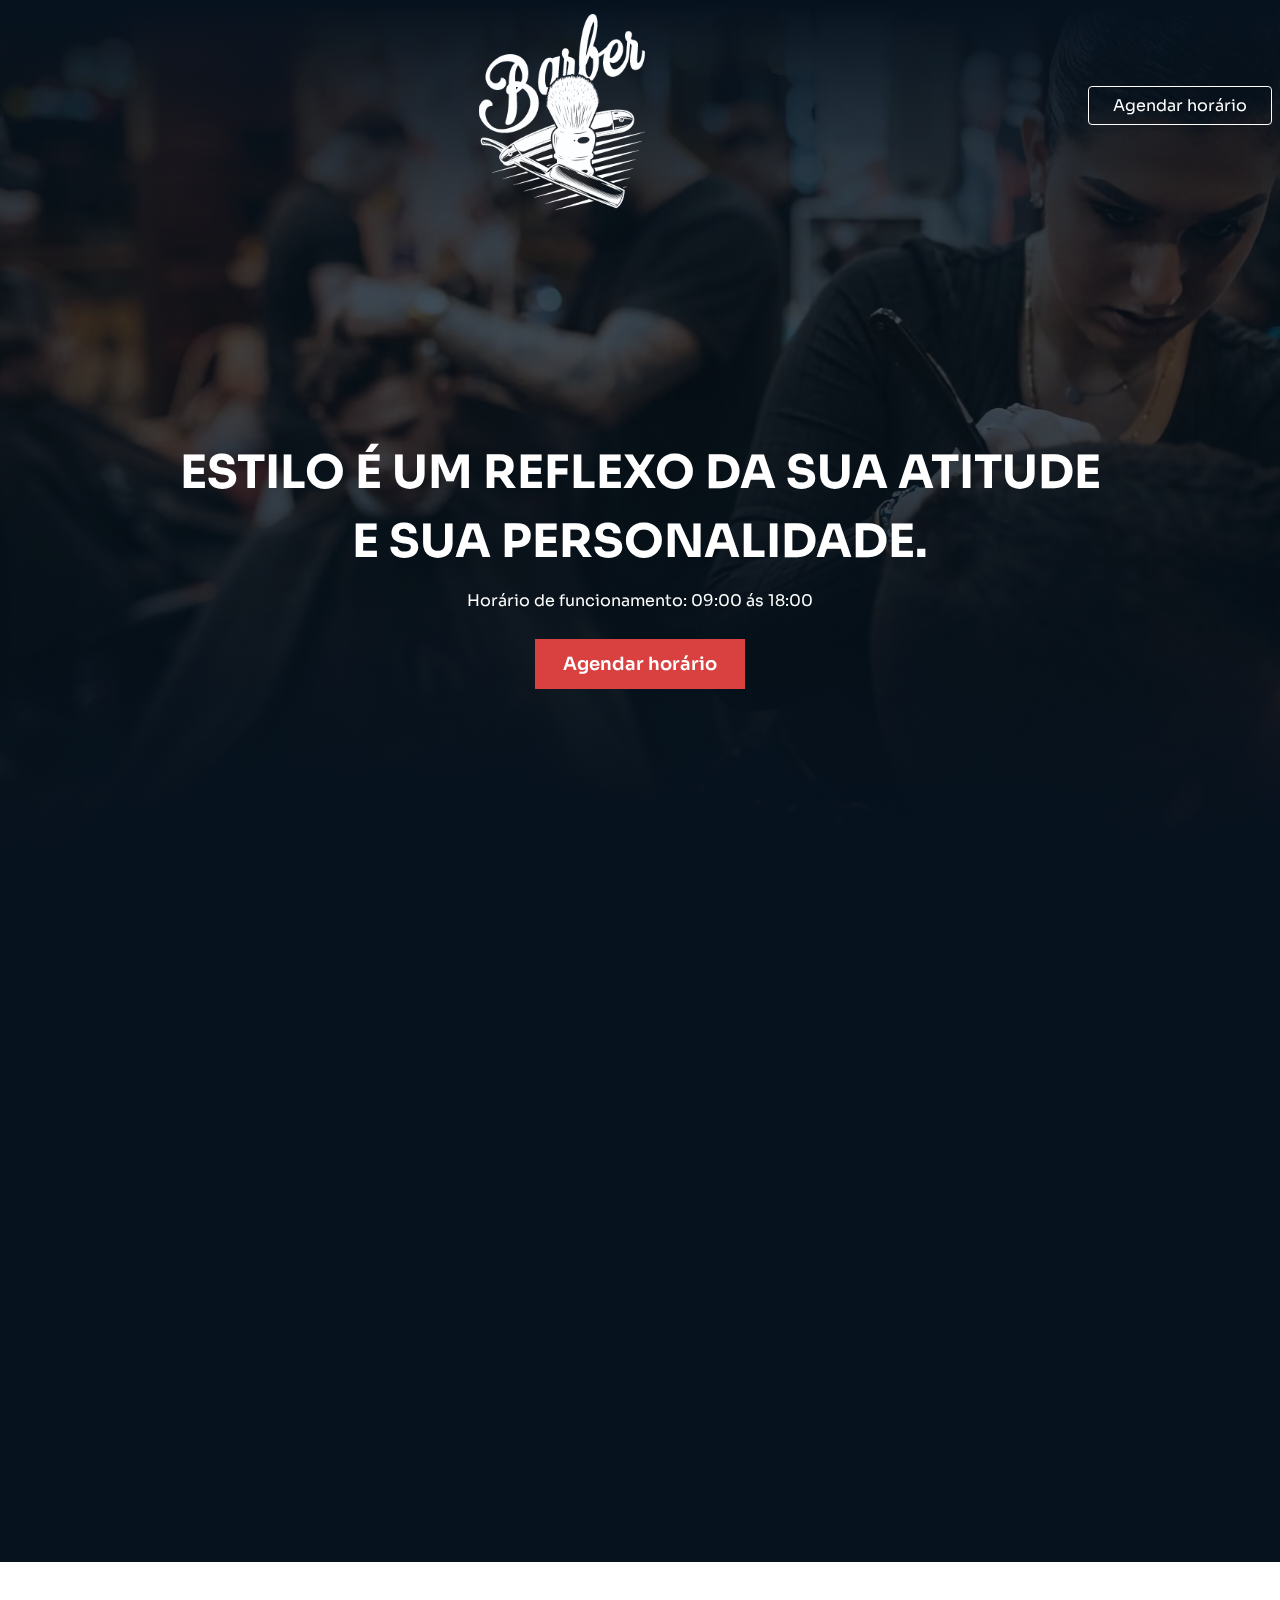
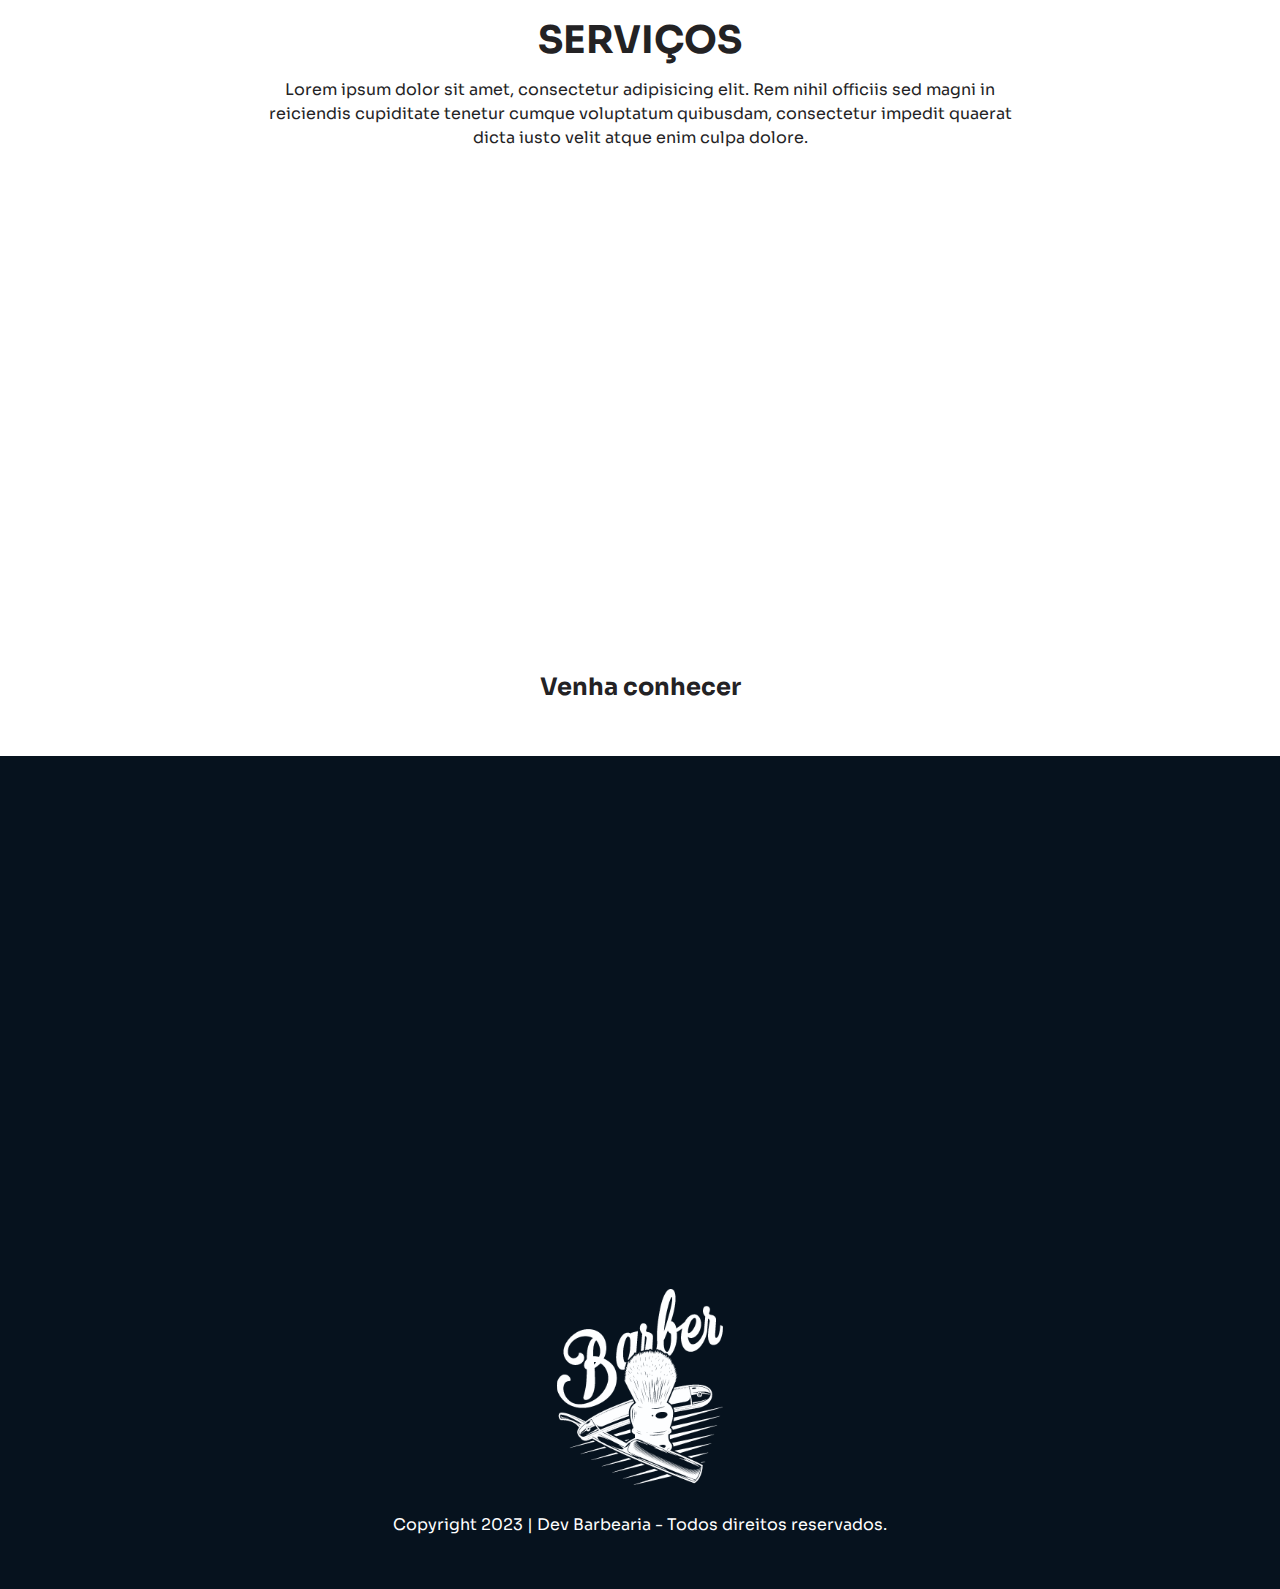
<file: index.html>
<!DOCTYPE html>
<html lang="pt-br">
<head>
  <meta charset="UTF-8">
  <meta name="viewport" content="width=device-width, initial-scale=1.0">

  <link href="https://unpkg.com/aos@2.3.1/dist/aos.css" rel="stylesheet" />
  <link rel="preconnect" href="https://fonts.googleapis.com" />
  <link rel="preconnect" href="https://fonts.gstatic.com" crossorigin />
  <link href="https://fonts.googleapis.com/css2?family=Sora:wght@300;400;500;600&display=swap" rel="stylesheet" />

  <link rel="stylesheet" href="https://cdnjs.cloudflare.com/ajax/libs/font-awesome/6.0.0-beta3/css/all.min.css" integrity="sha512-Fo3rlrZj/k7ujTnHg4CGR2D7kSs0v4LLanw2qksYuRlEzO+tcaEPQogQ0KaoGN26/zrn20ImR1DfuLWnOo7aBA==" crossorigin="anonymous" referrerpolicy="no-referrer" />

  <link rel="stylesheet" href="style.css" />
  <script src="https://unpkg.com/aos@2.3.1/dist/aos.js"></script>


  <title>Dev Barber - Sua barbearia!</title>
</head>
<body>
  <!-- HEADER -->
  <div class="bg-home">
    <header>

      <nav class="header-content container">
        <div class="header-icons" data-aos="fade-down">
          <a href="#">
           <i class="fa-brands fa-instagram fa-2x"></i>   
          </a>
          <a href="#">
            <i class="fa-brands fa-facebook fa-2x"></i>   
          </a>
          <a href="#">
            <i class="fa-brands fa-tiktok fa-2x"></i>   
          </a>
        </div>

        <div class="header-logo" data-aos="fade-up" data-aos-delay="300">
          <img 
            data-aos="flip-up"
            data-aos-delay="300"
            data-aos-duration="1500"
            src="assets/logo.svg" 
            alt="Logo da barbearia"
          />
        </div>

        <div data-aos="fade-down">
          <a class="header-button" href="agendamento/agendamento.html" target="_blank">
            Agendar horário
          </a>
        </div>

      </nav>

      <main class="hero container" data-aos="fade-up" data-aos-delay="400">
        <h1>ESTILO É UM REFLEXO DA SUA ATITUDE E SUA PERSONALIDADE.</h1>
        <p>Horário de funcionamento: 09:00 ás 18:00</p>
        <a 
          href="agendamento/agendamento.html"
          class="button-contact" 
          target="_blank"
        >
          Agendar horário
        </a>
      </main>

    </header>

  </div>

  <!-- ABOUT -->
  <section class="about">
    <div class="container about-content">
      <div data-aos="zoom-in" data-aos-delay="100">
        <img 
          src="assets/images.svg" 
          alt="Imagem sobre a barbearia"
        />
      </div>

      <div 
        class="about-description"
        data-aos="zoom-out-left" data-aos-delay="250"
      >
        <h2>Sobre</h2>
        <p>Lorem ipsum dolor sit amet consectetur. Ornare eget pellentesque proin risus. Orci proin morbi vestibulum convallis leo vestibulum mus. Non duis augue eros mattis a quis sem sodales.</p>
        <p>Horário de funcionamento: <strong>09:00</strong> ás <strong>19:00</strong></p>
      </div>

    </div>
  </section>

  <!-- SERVICES -->

  <section class="services">

    <div class="services-content container">
      <h2>Serviços</h2>
      <p>Lorem ipsum dolor sit amet, consectetur adipisicing elit. Rem nihil officiis sed magni in reiciendis cupiditate tenetur cumque voluptatum quibusdam, consectetur impedit quaerat dicta iusto velit atque enim culpa dolore.</p>
    </div>

    <section class="haircuts">

      <div class="haircut" data-aos="fade-up" data-aos-delay="150">
        <img
          src="assets/corte1.png"
          alt="Corte normal"
        />
        <div class="haircut-info">
          <strong>Corte normal</strong>
          <button>
            R$ 45,00
          </button>
        </div>
      </div>

      <div class="haircut" data-aos="fade-up" data-aos-delay="250">
        <img
          src="assets/corte2.png"
          alt="Barba completa"
        />
        <div class="haircut-info">
          <strong>Barba completa</strong>
          <button>
            R$ 35,00
          </button>
        </div>
      </div>

      <div class="haircut" data-aos="fade-up" data-aos-delay="400">
        <img
          src="assets/corte3.png"
          alt="Corte e barba"
        />
        <div class="haircut-info">
          <strong>Corte e barba</strong>
          <button>
            R$ 85,00
          </button>
        </div>
      </div>

    </section>

  </section>

  <!-- FOOTER -->

  <div class="services">
    <h2>Venha conhecer</h2>
  </div>

  <iframe
  width="100%"
  src="https://www.google.com/maps/embed?pb=!1m18!1m12!1m3!1d7476.4115143508725!2d-54.58602051703828!3d-20.45674056051272!2m3!1f0!2f0!3f0!3m2!1i1024!2i768!4f13.1!3m3!1m2!1s0x9486e8954ac0b10d%3A0x7149aba0cb5688b8!2sShopping%20Campo%20Grande!5e0!3m2!1sen!2sbr!4v1688840244482!5m2!1sen!2sbr" width="600" height="450" style="border:0;" allowfullscreen="" loading="lazy" referrerpolicy="no-referrer-when-downgrade"></iframe>

  <footer class="footer">
    <div class="footer-icons">
      <a href="#">
        <i class="fa-brands fa-instagram fa-2x"></i>   
       </a>
       <a href="#">
         <i class="fa-brands fa-facebook fa-2x"></i>   
       </a>
       <a href="#">
         <i class="fa-brands fa-tiktok fa-2x"></i>   
       </a>
    </div>

    <div>
      <img 
        src="assets/logo.svg" 
        alt="Logo barbearia"
      />
    </div>

    <p>Copyright 2023 | Dev Barbearia - Todos direitos reservados.</p>
  </footer>

  <!-- Button Whatsapp -->

  <a 
   href="https://api.whatsapp.com/send?phone=5585994015283&text=Quero%20fazer%20um%20agendamento%20hoje!"
   class="btn-whatsapp"
   target="_blank"
   data-aos="zoom-in-up" data-aos-delay="400"
  >
    <img src="assets/whatssapp.svg" alt="Botao whatsapp" />
    <span class="tooltip-text">Agende seu horário</span>
  </a>


  <script src="script.js"></script>
</body>
</html>
</file>
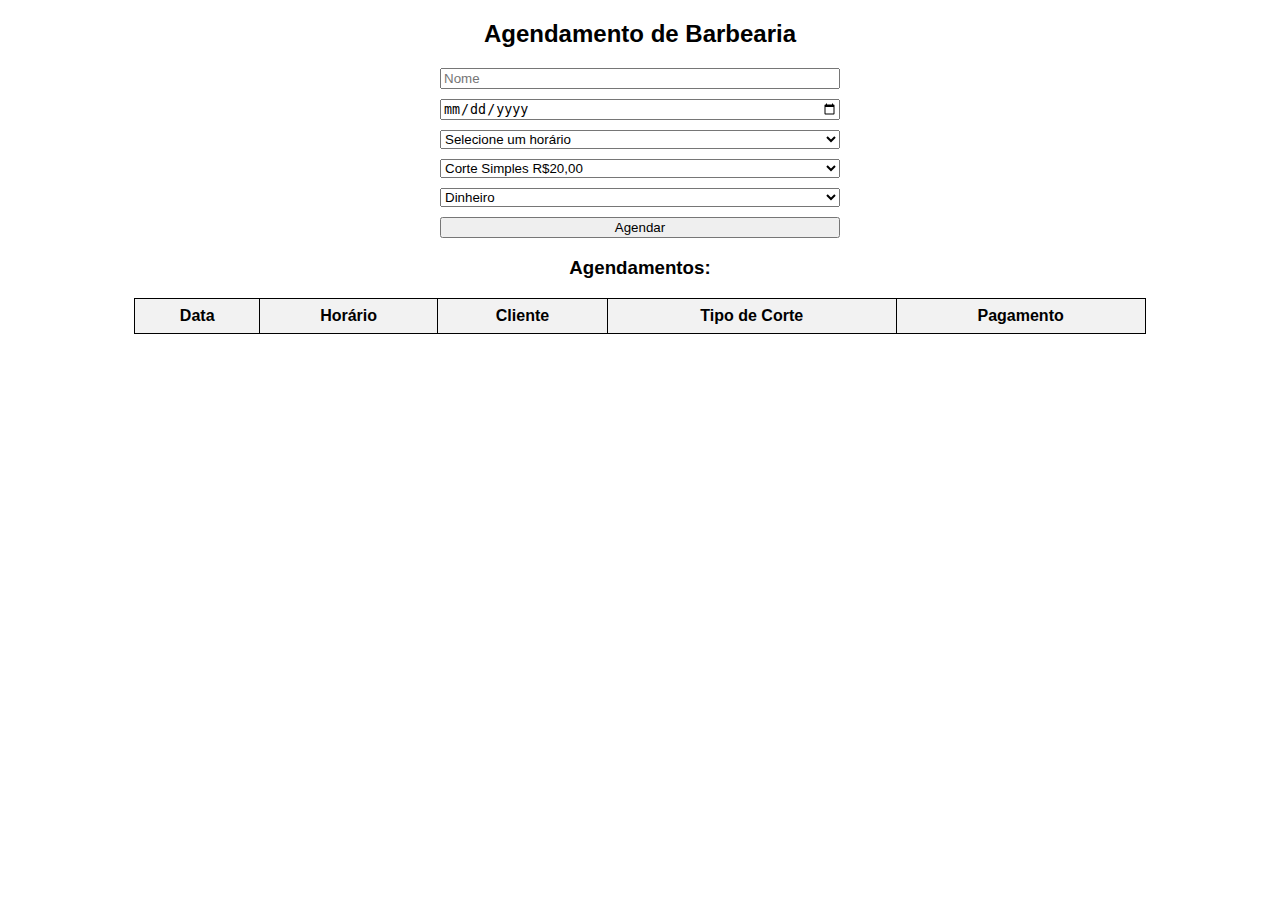
<file: agendamento/agendamento.html>
<!DOCTYPE html>
<html lang="pt-BR">
<head>
    <meta charset="UTF-8">
    <meta name="viewport" content="width=device-width, initial-scale=1.0">
    <link rel="stylesheet" href="estilo.css">
    <title>Agendamento de Barbearia</title>

</head>
<body>
    <h2>Agendamento de Barbearia</h2>
    <form id="formAgendamento">
        <input type="text" id="nome" placeholder="Nome" required>
        <input type="date" id="data" required>
        <select id="horarios" required></select>
        <select id="tipoCorte" required>
            <option value="Corte Simples">Corte Simples R$20,00</option>
            <option value="Barba">Barba R$15,00</option>
            <option value="Corte + Barba">Corte + Barba R$35,00</option>
        </select>
        <select id="pagamento" required>
            <option value="Dinheiro">Dinheiro</option>
            <option value="Cartão">Cartão</option>
            <option value="Pix">Pix</option>
        </select>
        <button type="submit">Agendar</button>
    </form>

    <h3>Agendamentos:</h3>
    <table>
        <thead>
            <tr>
                <th>Data</th>
                <th>Horário</th>
                <th>Cliente</th>
                <th>Tipo de Corte</th>
                <th>Pagamento</th>
            </tr>
        </thead>
        <tbody id="listaAgendamentos"></tbody>
    </table>

    <script src="script1.js"></script>
</body>
</html>
</file>
<file: style.css>
* {
  margin: 0;
  padding: 0;
  box-sizing: border-box;
  outline: 0;
}

header {
  width: 100%;
}

.header-content {
  display: flex;
  align-items: center;
  justify-content: space-between;
}

i {
  color: #FFF;
}

.header-icons {
  display: flex;
  gap: 14px;
}

.header-icons a:hover i {
  animation: translateY 0.8s infinite alternate;
  color: #d34040;
}

@keyframes translateY {
  from {
    transform: translateY(0) scale(1);
  }
  to {
    transform: translateY(-8px) scale(1.1);
  }
}
.header-button {
  border: 1px solid #FFF;
  padding: 8px 24px;
  border-radius: 4px;
  color: #FFF;
  background-color: transparent;
  transition: background-color 0.8s;
}

.header-button:hover {
  border: 1px solid #d34040;
  background-color: #d34040;
}

.header-logo {
  display: flex;
  align-items: center;
  justify-content: center;
  margin-top: 14px;
}

@media screen and (max-width: 768px) {
  .header-content {
    width: 100%;
    flex-direction: column;
    align-items: center;
    justify-content: center;
  }
  .header-content i {
    margin-top: 16px;
    font-size: 34px;
  }
  .header-logo img {
    width: 160px;
    margin-top: 46px;
  }
  .header-button {
    display: none;
  }
}
.container {
  max-width: 1440px;
  margin: 0 auto;
  padding: 0 8px;
}

.bg-home {
  position: relative;
}

.bg-home::before {
  content: "";
  display: block;
  position: absolute;
  background-image: linear-gradient(to bottom, rgba(6, 18, 30, 0.1), #06121e), url("../assets/bg.svg");
  left: 0;
  top: 0;
  width: 100%;
  height: 100%;
  z-index: -1;
  background-size: cover;
  background-repeat: no-repeat;
  background-position: 50% 0;
  opacity: 0.9;
}

.hero {
  color: #FFF;
  min-height: 80vh;
  display: flex;
  flex-direction: column;
  align-items: center;
  justify-content: center;
  padding: 14px;
}
.hero h1 {
  text-align: center;
  line-height: 150%;
  max-width: 940px;
  font-size: 46px;
}
.hero p {
  text-align: center;
  margin: 14px 0;
}

.button-contact {
  padding: 14px 28px;
  color: #FFF;
  background-color: #d94140;
  border: 0;
  font-size: 18px;
  font-weight: 600;
  margin: 14px 0;
}

.button-contact:hover {
  animation: scaleButton 0.8s alternate infinite;
}

@keyframes scaleButton {
  from {
    transform: scale(1);
  }
  to {
    transform: scale(1.07);
  }
}
@media screen and (max-width: 768px) {
  .hero {
    min-height: 60vh;
  }
  .hero h1 {
    font-size: 34px;
    padding: 0 14px;
    width: 100%;
  }
  .hero p {
    font-size: 14px;
  }
}
@media screen and (max-width: 480px) {
  .hero h1 {
    font-size: 24px;
  }
}
.about {
  background-color: #06121e;
  overflow: hidden;
  color: #FFF;
}

.about-content {
  display: flex;
  align-items: center;
  justify-content: center;
  gap: 14px;
  padding: 34px 14px 64px 14px;
}
.about-content img {
  max-width: 570px;
}

.about-content div {
  flex: 1;
}

.about-description h2 {
  font-size: 38px;
  margin-bottom: 24px;
}
.about-description p {
  margin-bottom: 14px;
  line-height: 150%;
}

@media screen and (max-width: 768px) {
  .about-content {
    flex-direction: column;
  }
}
.services {
  background-color: #FFF;
  color: #232224;
  display: flex;
  flex-direction: column;
  align-items: center;
  justify-content: center;
  padding: 54px 14px;
}

.services-content h2 {
  text-transform: uppercase;
  text-align: center;
  font-size: 38px;
  margin-bottom: 14px;
}

.services-content p {
  line-height: 150%;
  margin-bottom: 14px;
  text-align: center;
  max-width: 780px;
}

.haircuts {
  display: flex;
  justify-content: center;
  align-items: center;
  gap: 16px;
  padding: 0 44px 34px 44px;
}

.haircut {
  flex: 1;
  display: flex;
  flex-direction: column;
  background-color: #FFF;
  border-radius: 8px;
  box-shadow: 0px -1px 17px -4px rgba(0, 0, 0, 0.45);
  overflow: hidden;
}
.haircut img {
  width: 100%;
  max-width: 354px;
  transition: transform 0.2s;
}

.haircut img:hover {
  transform: scale(1.2);
  z-index: 1;
}

.haircut-info {
  width: 100%;
  display: flex;
  justify-content: space-between;
  padding: 14px;
  background-color: #FFF;
  z-index: 99;
}

.haircut-info button {
  color: #FFF;
  background-color: #d94140;
  padding: 4px 8px;
  border-radius: 4px;
  border: 0;
  cursor: default;
}

@media screen and (max-width: 768px) {
  .haircuts {
    flex-direction: column;
  }
  .haircut img {
    max-width: 740px;
  }
}
.footer {
  display: flex;
  flex-direction: column;
  align-items: center;
  justify-content: center;
  padding: 54px 0;
  gap: 24px;
  color: #FFF;
}

.footer-icons {
  display: flex;
  gap: 8px;
  color: #FFF;
}

.btn-whatsapp {
  position: fixed;
  bottom: 14px;
  right: 24px;
  z-index: 99;
}
.btn-whatsapp img {
  max-width: 74px;
  transition: transform 0.4s;
}
.btn-whatsapp img:hover {
  transform: scale(1.1);
}

.btn-whatsapp .tooltip-text {
  visibility: hidden;
  position: absolute;
  width: 120px;
  top: 8px;
  left: -144px;
  padding: 6px;
  border-radius: 8px;
  text-align: center;
  background-color: #232224;
  color: #FFF;
  opacity: 0;
  transition: opacity 0.4s;
}

.btn-whatsapp:hover .tooltip-text {
  visibility: visible;
  opacity: 1;
}

@media screen and (max-width: 768px) {
  .btn-whatsapp img {
    max-width: 64px;
  }
}
body {
  font-family: "Sora", sans-serif;
  width: 100%;
  height: 100vh;
  position: relative;
  background-color: #06121e;
}

button {
  font-family: "Sora", sans-serif;
  cursor: pointer;
}

svg {
  width: 100%;
}

img {
  width: 100%;
}

a {
  cursor: pointer;
  text-decoration: none;
}/*# sourceMappingURL=style.css.map */
</file>
<file: agendamento/estilo.css>
body { font-family: Arial, sans-serif; text-align: center; }
        form { max-width: 400px; margin: auto; display: flex; flex-direction: column; gap: 10px; }
        table { width: 80%; margin: auto; border-collapse: collapse; }
        th, td { border: 1px solid black; padding: 8px; text-align: center; }
        th { background-color: #f2f2f2; }
</file>
